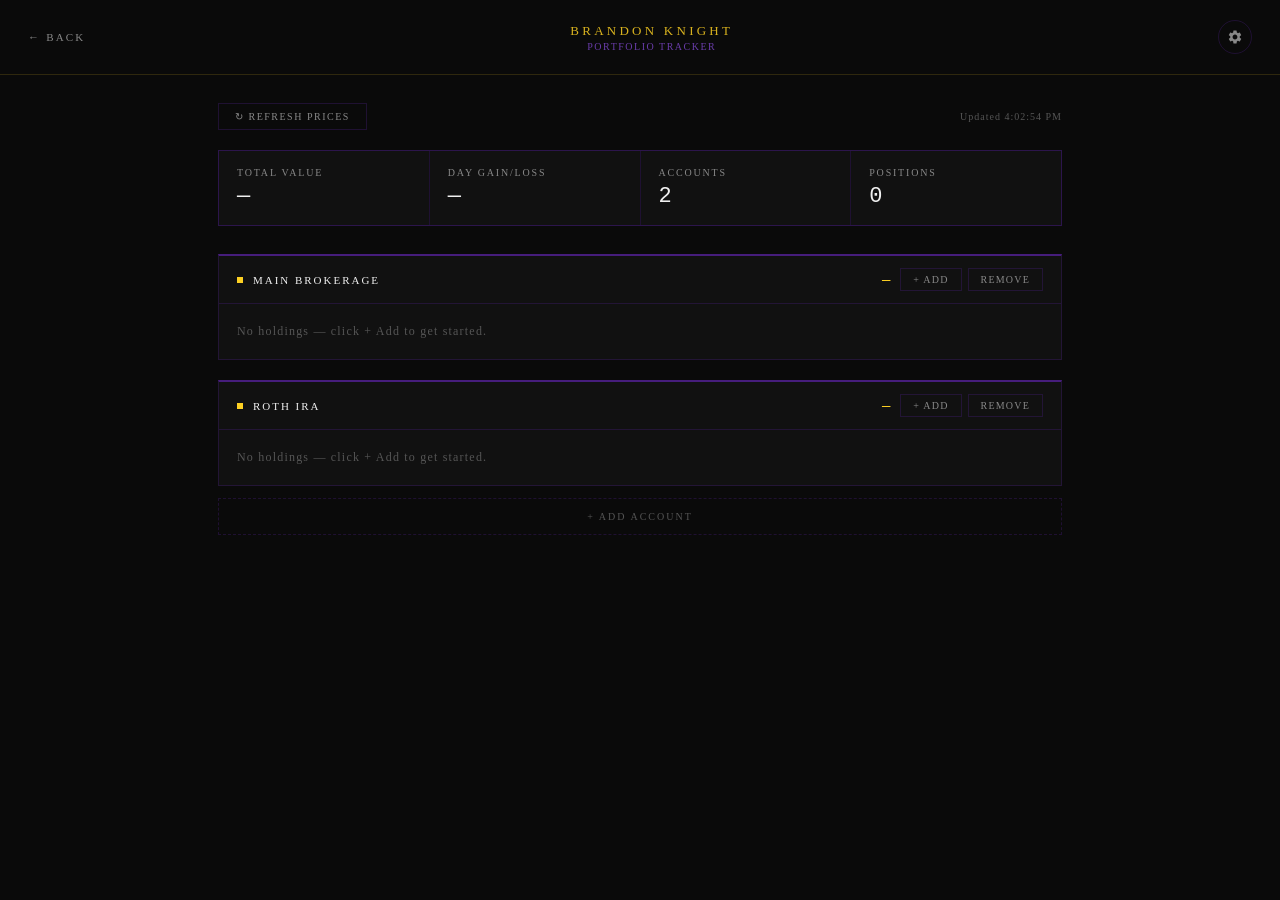
<file: tracker.html>
<!DOCTYPE html>
<html lang="en" data-theme="dark">
<head>
  <meta charset="UTF-8" />
  <meta name="viewport" content="width=device-width, initial-scale=1.0" />
  <title>Portfolio Tracker — Brandon Knight</title>
  <style>
    :root {
      --gold: #FDD023;
      --purple: #461D7C;
      --purple-light: #6a3dab;
      --bg: #0a0a0a;
      --surface: #111111;
      --surface2: #1a1a1a;
      --border: rgba(70,29,124,0.35);
      --border-gold: rgba(253,208,35,0.15);
      --text: #f0f0f0;
      --text-muted: #888;
      --text-dim: #555;
      --pos: #4ade80;
      --neg: #f87171;
      --mono: 'Courier New', monospace;
    }
    [data-theme="light"] {
      --bg: #f5f3ee;
      --surface: #ffffff;
      --surface2: #ede9e0;
      --border: rgba(70,29,124,0.2);
      --border-gold: rgba(180,140,0,0.2);
      --text: #1a1a1a;
      --text-muted: #666;
      --text-dim: #aaa;
      --pos: #16a34a;
      --neg: #dc2626;
    }
    *, *::before, *::after { box-sizing: border-box; margin: 0; padding: 0; }
    body {
      background: var(--bg);
      color: var(--text);
      font-family: 'Georgia', serif;
      min-height: 100vh;
      padding: 0;
      transition: background 0.3s, color 0.3s;
    }

    /* ── Header ── */
    .site-header {
      display: flex;
      align-items: center;
      justify-content: space-between;
      padding: 20px 28px;
      border-bottom: 0.5px solid var(--border-gold);
      position: sticky;
      top: 0;
      background: var(--bg);
      z-index: 50;
    }
    .site-header a {
      font-size: 11px;
      letter-spacing: 0.2em;
      text-transform: uppercase;
      color: var(--text-muted);
      text-decoration: none;
      transition: color 0.2s;
    }
    .site-header a:hover { color: var(--gold); }
    .header-title {
      text-align: center;
    }
    .header-title h1 {
      font-size: 13px;
      font-weight: 400;
      letter-spacing: 0.25em;
      text-transform: uppercase;
      color: var(--gold);
      opacity: 0.85;
    }
    .header-title p {
      font-size: 10px;
      letter-spacing: 0.15em;
      text-transform: uppercase;
      color: var(--purple-light);
      margin-top: 2px;
    }
    .cog-btn {
      background: none;
      border: 0.5px solid var(--border);
      border-radius: 50%;
      width: 34px;
      height: 34px;
      display: flex;
      align-items: center;
      justify-content: center;
      cursor: pointer;
      color: var(--text-muted);
      transition: border-color 0.2s, color 0.2s, transform 0.4s;
    }
    .cog-btn:hover { border-color: var(--gold); color: var(--gold); transform: rotate(45deg); }
    .cog-btn svg { width: 16px; height: 16px; fill: currentColor; }

    /* ── Settings panel ── */
    .settings-overlay {
      display: none;
      position: fixed;
      inset: 0;
      z-index: 200;
    }
    .settings-overlay.open { display: block; }
    .settings-backdrop {
      position: absolute;
      inset: 0;
      background: rgba(0,0,0,0.5);
    }
    .settings-panel {
      position: absolute;
      top: 64px;
      right: 24px;
      width: 260px;
      background: var(--surface);
      border: 0.5px solid var(--border);
      border-top: 2px solid var(--purple);
      padding: 0;
      font-family: 'Georgia', serif;
    }
    .settings-panel-header {
      padding: 14px 18px 10px;
      border-bottom: 0.5px solid var(--border);
    }
    .settings-panel-header span {
      font-size: 10px;
      letter-spacing: 0.2em;
      text-transform: uppercase;
      color: var(--text-muted);
    }
    .settings-row {
      display: flex;
      align-items: center;
      justify-content: space-between;
      padding: 14px 18px;
      border-bottom: 0.5px solid var(--border);
    }
    .settings-row:last-child { border-bottom: none; }
    .settings-label {
      font-size: 12px;
      letter-spacing: 0.1em;
      text-transform: uppercase;
      color: var(--text-muted);
    }
    /* Toggle switch */
    .toggle { position: relative; width: 38px; height: 20px; }
    .toggle input { opacity: 0; width: 0; height: 0; }
    .toggle-track {
      position: absolute;
      inset: 0;
      background: var(--surface2);
      border: 0.5px solid var(--border);
      border-radius: 20px;
      cursor: pointer;
      transition: background 0.2s;
    }
    .toggle input:checked + .toggle-track { background: var(--purple); border-color: var(--purple); }
    .toggle-thumb {
      position: absolute;
      top: 3px;
      left: 3px;
      width: 14px;
      height: 14px;
      border-radius: 50%;
      background: var(--text-dim);
      transition: transform 0.2s, background 0.2s;
      pointer-events: none;
    }
    .toggle input:checked ~ .toggle-thumb { transform: translateX(18px); background: var(--gold); }

    /* ── Main content ── */
    .main { padding: 28px; max-width: 900px; margin: 0 auto; }

    /* Summary cards */
    .summary-grid {
      display: grid;
      grid-template-columns: repeat(auto-fit, minmax(140px, 1fr));
      gap: 1px;
      border: 0.5px solid var(--border);
      margin-bottom: 28px;
      background: var(--border);
    }
    .metric {
      background: var(--surface);
      padding: 16px 18px;
    }
    .metric-label {
      font-size: 10px;
      letter-spacing: 0.18em;
      text-transform: uppercase;
      color: var(--text-muted);
      margin-bottom: 6px;
    }
    .metric-value {
      font-size: 22px;
      font-weight: 400;
      color: var(--text);
      font-family: var(--mono);
      letter-spacing: -0.02em;
    }
    .metric-value.pos { color: var(--pos); }
    .metric-value.neg { color: var(--neg); }

    /* Accounts */
    .accounts { display: flex; flex-direction: column; gap: 20px; }
    .account-card {
      border: 0.5px solid var(--border);
      border-top: 2px solid var(--purple);
      background: var(--surface);
    }
    .account-header {
      display: flex;
      align-items: center;
      justify-content: space-between;
      padding: 12px 18px;
      border-bottom: 0.5px solid var(--border);
    }
    .account-name-wrap { display: flex; align-items: center; gap: 10px; }
    .account-dot { width: 6px; height: 6px; background: var(--gold); }
    .account-name {
      font-size: 11px;
      letter-spacing: 0.18em;
      text-transform: uppercase;
      color: var(--text);
    }
    .account-total {
      font-size: 14px;
      font-family: var(--mono);
      color: var(--gold);
    }
    .account-actions { display: flex; gap: 6px; }
    .btn-small {
      font-size: 10px;
      letter-spacing: 0.12em;
      text-transform: uppercase;
      padding: 5px 12px;
      cursor: pointer;
      border: 0.5px solid var(--border);
      background: transparent;
      color: var(--text-muted);
      font-family: 'Georgia', serif;
      transition: border-color 0.2s, color 0.2s;
    }
    .btn-small:hover { border-color: var(--gold); color: var(--gold); }
    .btn-small.danger:hover { border-color: var(--neg); color: var(--neg); }

    /* Table */
    .holdings-table { width: 100%; border-collapse: collapse; }
    .holdings-table th {
      font-size: 10px;
      letter-spacing: 0.15em;
      text-transform: uppercase;
      color: var(--text-dim);
      padding: 8px 18px;
      text-align: left;
      border-bottom: 0.5px solid var(--border);
      font-weight: 400;
    }
    .holdings-table th.r, .holdings-table td.r { text-align: right; }
    .holdings-table td {
      font-size: 13px;
      color: var(--text);
      padding: 10px 18px;
      border-bottom: 0.5px solid var(--border);
    }
    .holdings-table tr:last-child td { border-bottom: none; }
    .holdings-table tbody tr:hover td { background: var(--surface2); }
    .ticker {
      font-family: var(--mono);
      font-size: 13px;
      color: var(--gold);
      letter-spacing: 0.05em;
    }
    .price-mono { font-family: var(--mono); font-size: 13px; }
    .chg { font-size: 11px; font-family: var(--mono); }
    .chg.pos { color: var(--pos); }
    .chg.neg { color: var(--neg); }
    .del-row {
      font-size: 11px;
      color: var(--text-dim);
      cursor: pointer;
      padding: 2px 6px;
      border: none;
      background: transparent;
      font-family: var(--mono);
      transition: color 0.2s;
    }
    .del-row:hover { color: var(--neg); }
    .empty {
      padding: 20px 18px;
      font-size: 12px;
      letter-spacing: 0.1em;
      color: var(--text-dim);
    }

    /* Add account button */
    .add-account-btn {
      width: 100%;
      margin-top: 12px;
      padding: 12px;
      background: transparent;
      border: 0.5px dashed var(--border);
      color: var(--text-dim);
      font-size: 10px;
      letter-spacing: 0.2em;
      text-transform: uppercase;
      cursor: pointer;
      font-family: 'Georgia', serif;
      transition: border-color 0.2s, color 0.2s;
    }
    .add-account-btn:hover { border-color: var(--purple-light); color: var(--gold); }

    /* Refresh row */
    .toolbar {
      display: flex;
      align-items: center;
      justify-content: space-between;
      margin-bottom: 20px;
    }
    .refresh-btn {
      font-size: 10px;
      letter-spacing: 0.15em;
      text-transform: uppercase;
      padding: 7px 16px;
      cursor: pointer;
      border: 0.5px solid var(--border);
      background: transparent;
      color: var(--text-muted);
      font-family: 'Georgia', serif;
      transition: border-color 0.2s, color 0.2s;
    }
    .refresh-btn:hover { border-color: var(--gold); color: var(--gold); }
    .refresh-btn.spinning { animation: spin 1s linear infinite; }
    @keyframes spin { to { transform: rotate(360deg); } }
    .last-updated {
      font-size: 10px;
      letter-spacing: 0.1em;
      color: var(--text-dim);
    }

    /* Modal */
    .modal-bg {
      display: none;
      position: fixed;
      inset: 0;
      background: rgba(0,0,0,0.6);
      z-index: 300;
      align-items: center;
      justify-content: center;
    }
    .modal-bg.open { display: flex; }
    .modal {
      background: var(--surface);
      border: 0.5px solid var(--border);
      border-top: 2px solid var(--purple);
      padding: 24px;
      width: 300px;
      max-width: 95vw;
      font-family: 'Georgia', serif;
    }
    .modal h3 {
      font-size: 11px;
      letter-spacing: 0.2em;
      text-transform: uppercase;
      color: var(--gold);
      margin-bottom: 18px;
      font-weight: 400;
    }
    .modal label {
      font-size: 10px;
      letter-spacing: 0.15em;
      text-transform: uppercase;
      color: var(--text-muted);
      display: block;
      margin-bottom: 5px;
      margin-top: 12px;
    }
    .modal input {
      width: 100%;
      padding: 8px 10px;
      font-size: 13px;
      background: var(--surface2);
      border: 0.5px solid var(--border);
      color: var(--text);
      font-family: var(--mono);
      outline: none;
    }
    .modal input:focus { border-color: var(--purple-light); }
    .error-msg { font-size: 11px; color: var(--neg); margin-top: 8px; min-height: 15px; }
    .modal-btns { display: flex; gap: 8px; margin-top: 18px; }
    .modal-btns button {
      flex: 1;
      padding: 9px;
      font-size: 10px;
      letter-spacing: 0.15em;
      text-transform: uppercase;
      cursor: pointer;
      font-family: 'Georgia', serif;
      border: 0.5px solid var(--border);
    }
    .modal-btns .save { background: var(--purple); color: var(--gold); border-color: var(--purple); }
    .modal-btns .save:hover { background: var(--purple-light); }
    .modal-btns .cancel { background: transparent; color: var(--text-muted); }
    .modal-btns .cancel:hover { border-color: var(--text-muted); color: var(--text); }

    .loading-price { color: var(--text-dim); font-size: 11px; font-family: var(--mono); }
  </style>
</head>
<body>

  <header class="site-header">
    <a href="https://brandon-knight.com">← Back</a>
    <div class="header-title">
      <h1>Brandon Knight</h1>
      <p>Portfolio Tracker</p>
    </div>
    <button class="cog-btn" id="cogBtn" aria-label="Settings">
      <svg viewBox="0 0 24 24" xmlns="http://www.w3.org/2000/svg">
        <path d="M19.14 12.94c.04-.3.06-.61.06-.94s-.02-.64-.07-.94l2.03-1.58a.49.49 0 0 0 .12-.61l-1.92-3.32a.49.49 0 0 0-.59-.22l-2.39.96a6.97 6.97 0 0 0-1.62-.94l-.36-2.54a.484.484 0 0 0-.48-.41h-3.84c-.24 0-.43.17-.47.41l-.36 2.54c-.59.24-1.13.57-1.62.94l-2.39-.96a.48.48 0 0 0-.59.22L2.74 8.87a.47.47 0 0 0 .12.61l2.03 1.58c-.05.3-.07.62-.07.94s.02.64.07.94l-2.03 1.58a.47.47 0 0 0-.12.61l1.92 3.32c.12.22.37.29.59.22l2.39-.96c.5.37 1.03.7 1.62.94l.36 2.54c.05.24.24.41.48.41h3.84c.24 0 .44-.17.47-.41l.36-2.54c.59-.24 1.13-.57 1.62-.94l2.39.96c.22.08.47 0 .59-.22l1.92-3.32a.47.47 0 0 0-.12-.61l-2.01-1.58zM12 15.6c-1.98 0-3.6-1.62-3.6-3.6s1.62-3.6 3.6-3.6 3.6 1.62 3.6 3.6-1.62 3.6-3.6 3.6z"/>
      </svg>
    </button>
  </header>

  <!-- Settings panel -->
  <div class="settings-overlay" id="settingsOverlay">
    <div class="settings-backdrop" id="settingsBackdrop"></div>
    <div class="settings-panel">
      <div class="settings-panel-header"><span>Settings</span></div>
      <div class="settings-row">
        <span class="settings-label">Light Mode</span>
        <label class="toggle">
          <input type="checkbox" id="themeToggle" />
          <div class="toggle-track"></div>
          <div class="toggle-thumb"></div>
        </label>
      </div>
    </div>
  </div>

  <main class="main">
    <div class="toolbar">
      <button class="refresh-btn" id="refreshBtn" onclick="refreshAll()">↻ Refresh prices</button>
      <span class="last-updated" id="lastUpdated"></span>
    </div>

    <div class="summary-grid">
      <div class="metric"><div class="metric-label">Total value</div><div class="metric-value" id="totalVal">—</div></div>
      <div class="metric"><div class="metric-label">Day gain/loss</div><div class="metric-value" id="dayGain">—</div></div>
      <div class="metric"><div class="metric-label">Accounts</div><div class="metric-value" id="acctCount">0</div></div>
      <div class="metric"><div class="metric-label">Positions</div><div class="metric-value" id="posCount">0</div></div>
    </div>

    <div class="accounts" id="accountsList"></div>
    <button class="add-account-btn" onclick="openAddAccount()">+ Add Account</button>
  </main>

  <!-- Stock modal -->
  <div class="modal-bg" id="stockModal">
    <div class="modal">
      <h3>Add Holding</h3>
      <label>Ticker symbol</label>
      <input id="mTicker" placeholder="AAPL" style="text-transform:uppercase" />
      <label>Shares</label>
      <input id="mShares" type="number" placeholder="10" min="0.0001" step="any" />
      <label>Cost basis per share (optional)</label>
      <input id="mCost" type="number" placeholder="150.00" min="0" step="any" />
      <div class="error-msg" id="modalError"></div>
      <div class="modal-btns">
        <button class="cancel" onclick="closeModal()">Cancel</button>
        <button class="save" onclick="saveHolding()">Add</button>
      </div>
    </div>
  </div>

  <!-- Account modal -->
  <div class="modal-bg" id="accountModal">
    <div class="modal">
      <h3>Add Account</h3>
      <label>Account name</label>
      <input id="aName" placeholder="Roth IRA, Fidelity..." />
      <div class="error-msg" id="accountError"></div>
      <div class="modal-btns">
        <button class="cancel" onclick="closeAccountModal()">Cancel</button>
        <button class="save" onclick="saveAccount()">Create</button>
      </div>
    </div>
  </div>

  <script>
    let state = { accounts: [], prices: {}, lastUpdated: null };
    let currentAccountId = null;

    function loadState() {
      try { const s = localStorage.getItem('bk_ptstate'); if (s) state = JSON.parse(s); } catch(e) {}
      if (!state.accounts || !state.accounts.length) {
        state = { accounts: [
          { id: 'acct1', name: 'Main Brokerage', holdings: [] },
          { id: 'acct2', name: 'Roth IRA', holdings: [] }
        ], prices: {}, lastUpdated: null };
      }
    }

    function saveState() { try { localStorage.setItem('bk_ptstate', JSON.stringify(state)); } catch(e) {} }

    function fmt(n) { return n == null ? '—' : '$' + n.toLocaleString('en-US', {minimumFractionDigits:2,maximumFractionDigits:2}); }
    function fmtChg(n) { return n == null ? '' : (n >= 0 ? '+' : '') + n.toFixed(2) + '%'; }

    async function fetchPrice(ticker) {
      try {
        const url = `https://query1.finance.yahoo.com/v8/finance/chart/${ticker}?interval=1d&range=2d`;
        const r = await fetch(`https://api.allorigins.win/raw?url=${encodeURIComponent(url)}`);
        const d = await r.json();
        const meta = d?.chart?.result?.[0]?.meta;
        if (!meta) return null;
        const price = meta.regularMarketPrice;
        const prev = meta.chartPreviousClose || meta.previousClose;
        const chgPct = prev ? ((price - prev) / prev) * 100 : null;
        return { price, chgPct };
      } catch(e) { return null; }
    }

    async function refreshAll() {
      const btn = document.getElementById('refreshBtn');
      btn.classList.add('spinning'); btn.disabled = true;
      const tickers = [...new Set(state.accounts.flatMap(a => a.holdings.map(h => h.ticker)))];
      const results = await Promise.all(tickers.map(t => fetchPrice(t).then(r => [t, r])));
      results.forEach(([t, r]) => { if (r) state.prices[t] = r; });
      state.lastUpdated = new Date().toLocaleTimeString();
      saveState(); render();
      btn.classList.remove('spinning'); btn.disabled = false;
    }

    function render() {
      const list = document.getElementById('accountsList');
      list.innerHTML = '';
      let totalVal = 0, totalDayGain = 0, totalPos = 0, hasPrices = false;

      state.accounts.forEach(acct => {
        let acctVal = 0;
        const rows = acct.holdings.map((h, hi) => {
          const p = state.prices[h.ticker];
          const price = p?.price;
          const chgPct = p?.chgPct;
          const val = price != null ? price * h.shares : null;
          if (val != null) { acctVal += val; hasPrices = true; }
          const dayChg = (price != null && chgPct != null) ? (price - price / (1 + chgPct/100)) * h.shares : null;
          if (dayChg != null) totalDayGain += dayChg;
          totalPos++;
          const priceCell = price != null
            ? `<span class="price-mono">${fmt(price)}</span> <span class="chg ${chgPct >= 0 ? 'pos':'neg'}">${fmtChg(chgPct)}</span>`
            : `<span class="loading-price">fetching...</span>`;
          return `<tr>
            <td><span class="ticker">${h.ticker}</span></td>
            <td class="r">${h.shares.toLocaleString('en-US',{maximumFractionDigits:4})}</td>
            <td class="r">${priceCell}</td>
            <td class="r price-mono">${val != null ? fmt(val) : '—'}</td>
            <td class="r price-mono">${h.costBasis ? fmt(h.costBasis * h.shares) : '—'}</td>
            <td class="r"><button class="del-row" onclick="deleteHolding('${acct.id}',${hi})">×</button></td>
          </tr>`;
        }).join('');

        totalVal += acctVal;
        list.innerHTML += `<div class="account-card">
          <div class="account-header">
            <div class="account-name-wrap">
              <div class="account-dot"></div>
              <span class="account-name">${acct.name}</span>
            </div>
            <div style="display:flex;align-items:center;gap:10px">
              <span class="account-total">${acctVal ? fmt(acctVal) : '—'}</span>
              <div class="account-actions">
                <button class="btn-small" onclick="openAddStock('${acct.id}')">+ Add</button>
                <button class="btn-small danger" onclick="deleteAccount('${acct.id}')">Remove</button>
              </div>
            </div>
          </div>
          ${acct.holdings.length ? `<table class="holdings-table">
            <thead><tr>
              <th>Ticker</th><th class="r">Shares</th><th class="r">Price</th><th class="r">Market value</th><th class="r">Cost basis</th><th class="r"></th>
            </tr></thead>
            <tbody>${rows}</tbody>
          </table>` : `<div class="empty">No holdings — click + Add to get started.</div>`}
        </div>`;
      });

      document.getElementById('totalVal').textContent = hasPrices ? fmt(totalVal) : '—';
      const dg = document.getElementById('dayGain');
      if (hasPrices) {
        dg.textContent = (totalDayGain >= 0 ? '+' : '') + fmt(totalDayGain);
        dg.className = 'metric-value ' + (totalDayGain >= 0 ? 'pos' : 'neg');
      } else { dg.textContent = '—'; dg.className = 'metric-value'; }
      document.getElementById('acctCount').textContent = state.accounts.length;
      document.getElementById('posCount').textContent = totalPos;
      if (state.lastUpdated) document.getElementById('lastUpdated').textContent = 'Updated ' + state.lastUpdated;
    }

    function openAddStock(acctId) {
      currentAccountId = acctId;
      ['mTicker','mShares','mCost'].forEach(id => document.getElementById(id).value = '');
      document.getElementById('modalError').textContent = '';
      document.getElementById('stockModal').classList.add('open');
      setTimeout(() => document.getElementById('mTicker').focus(), 50);
    }
    function closeModal() { document.getElementById('stockModal').classList.remove('open'); }

    async function saveHolding() {
      const ticker = document.getElementById('mTicker').value.trim().toUpperCase();
      const shares = parseFloat(document.getElementById('mShares').value);
      const cost = parseFloat(document.getElementById('mCost').value) || null;
      const err = document.getElementById('modalError');
      if (!ticker) { err.textContent = 'Enter a ticker symbol.'; return; }
      if (!shares || shares <= 0) { err.textContent = 'Enter a valid share count.'; return; }
      err.textContent = 'Fetching price...';
      const p = await fetchPrice(ticker);
      if (!p) { err.textContent = `Could not find "${ticker}". Check the symbol.`; return; }
      state.prices[ticker] = p;
      const acct = state.accounts.find(a => a.id === currentAccountId);
      const existing = acct.holdings.find(h => h.ticker === ticker);
      if (existing) {
        const newTotal = existing.shares + shares;
        if (cost && existing.costBasis) existing.costBasis = (existing.costBasis * existing.shares + cost * shares) / newTotal;
        existing.shares = newTotal;
      } else {
        acct.holdings.push({ ticker, shares, costBasis: cost });
      }
      saveState(); render(); closeModal();
    }

    function deleteHolding(acctId, idx) {
      state.accounts.find(a => a.id === acctId).holdings.splice(idx, 1);
      saveState(); render();
    }
    function deleteAccount(acctId) {
      if (!confirm('Remove this account and all holdings?')) return;
      state.accounts = state.accounts.filter(a => a.id !== acctId);
      saveState(); render();
    }

    function openAddAccount() {
      document.getElementById('aName').value = '';
      document.getElementById('accountError').textContent = '';
      document.getElementById('accountModal').classList.add('open');
      setTimeout(() => document.getElementById('aName').focus(), 50);
    }
    function closeAccountModal() { document.getElementById('accountModal').classList.remove('open'); }
    function saveAccount() {
      const name = document.getElementById('aName').value.trim();
      if (!name) { document.getElementById('accountError').textContent = 'Enter an account name.'; return; }
      state.accounts.push({ id: 'acct_' + Date.now(), name, holdings: [] });
      saveState(); render(); closeAccountModal();
    }

    // Modals close on backdrop click
    document.getElementById('stockModal').addEventListener('click', e => { if (e.target === e.currentTarget) closeModal(); });
    document.getElementById('accountModal').addEventListener('click', e => { if (e.target === e.currentTarget) closeAccountModal(); });

    // Settings
    const cogBtn = document.getElementById('cogBtn');
    const overlay = document.getElementById('settingsOverlay');
    const backdrop = document.getElementById('settingsBackdrop');
    const themeToggle = document.getElementById('themeToggle');

    cogBtn.addEventListener('click', () => overlay.classList.toggle('open'));
    backdrop.addEventListener('click', () => overlay.classList.remove('open'));

    themeToggle.addEventListener('change', () => {
      const theme = themeToggle.checked ? 'light' : 'dark';
      document.documentElement.setAttribute('data-theme', theme);
      localStorage.setItem('bk_theme', theme);
    });

    // Load saved theme
    const savedTheme = localStorage.getItem('bk_theme') || 'dark';
    document.documentElement.setAttribute('data-theme', savedTheme);
    if (savedTheme === 'light') themeToggle.checked = true;

    loadState();
    render();
    refreshAll();
    setInterval(refreshAll, 60000);
  </script>
</body>
</html>
</file>
